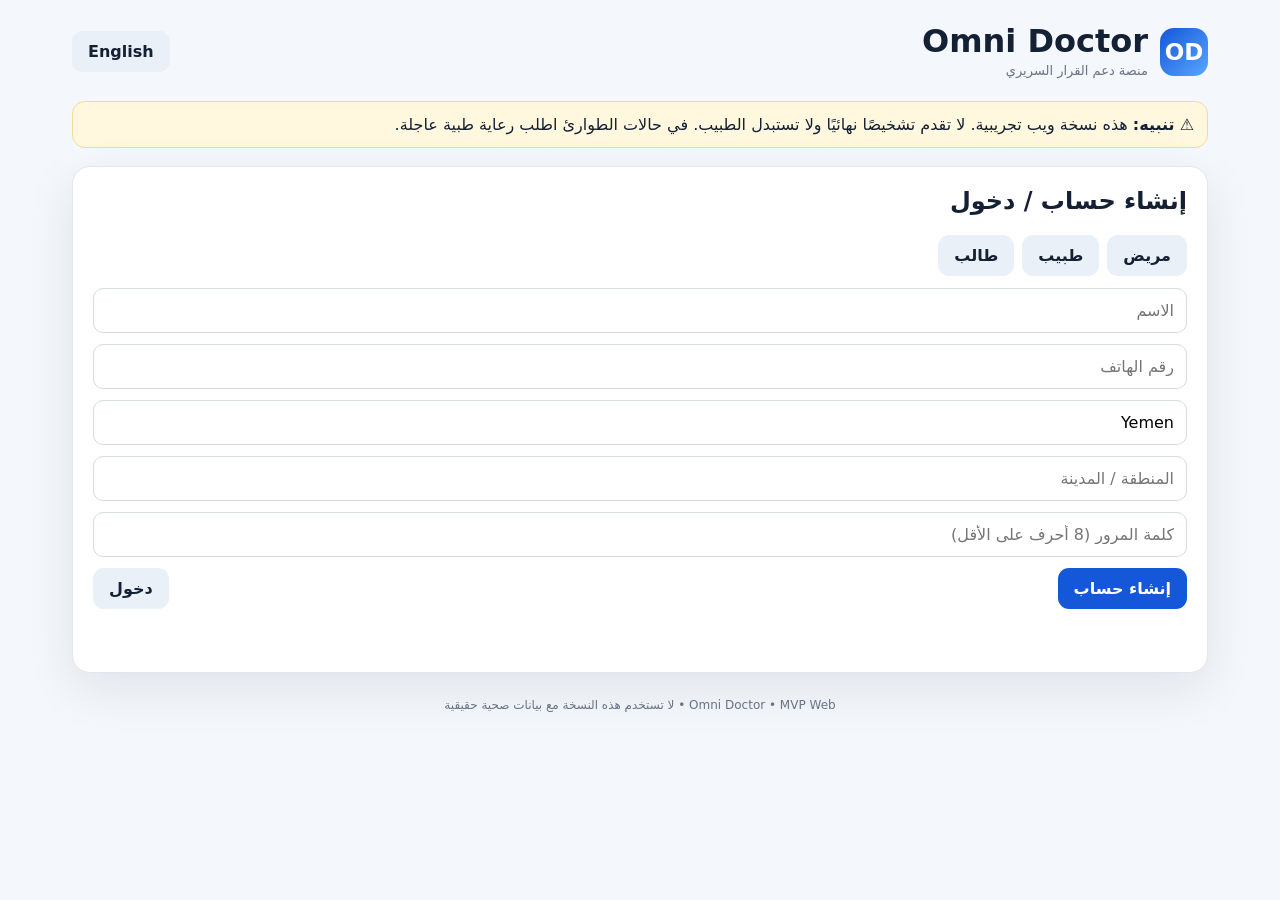
<file: index.html>
<!doctype html>
<html lang="ar" dir="rtl">
<head>
<meta charset="utf-8">
<meta name="viewport" content="width=device-width,initial-scale=1">
<meta name="description" content="Omni Doctor - منصة دعم القرار السريري بالذكاء الاصطناعي">
<title>Omni Doctor</title>
<style>
:root{--bg:#f4f7fb;--card:#fff;--ink:#142033;--muted:#687386;--primary:#1457d9;--primary2:#0d3e9c;--danger:#b42318;--dangerbg:#fff0ee;--ok:#087443;--line:#e1e7ef;--shadow:0 16px 50px rgba(20,32,51,.09)}
*{box-sizing:border-box}body{margin:0;background:var(--bg);color:var(--ink);font-family:system-ui,-apple-system,"Segoe UI",Tahoma,Arial,sans-serif}
button,input,textarea,select{font:inherit}button{cursor:pointer}
.app{max-width:1180px;margin:auto;padding:22px}
header{display:flex;justify-content:space-between;align-items:center;gap:15px;margin-bottom:20px}
.brand{display:flex;align-items:center;gap:12px}.logo{width:48px;height:48px;border-radius:14px;background:linear-gradient(135deg,#1457d9,#58a6ff);display:grid;place-items:center;color:white;font-weight:900;font-size:23px}
h1,h2,h3{margin-top:0}.brand h1{margin:0}.brand p{margin:3px 0;color:var(--muted);font-size:13px}
.btn{border:0;border-radius:11px;padding:11px 16px;background:var(--primary);color:#fff;font-weight:700}.btn:hover{background:var(--primary2)}.btn.secondary{background:#eaf0f8;color:var(--ink)}.btn.danger{background:#a82b22}
.grid{display:grid;grid-template-columns:280px 1fr;gap:18px}.card{background:var(--card);border:1px solid var(--line);border-radius:18px;box-shadow:var(--shadow);padding:20px}
.sidebar button{width:100%;text-align:start;margin:5px 0;background:#f6f8fb;color:var(--ink)}
.sidebar button.active{background:#e9f0ff;color:#0d3e9c}
.notice{background:#fff8df;border:1px solid #f0dc93;border-radius:13px;padding:13px;margin-bottom:18px}
.form{display:grid;gap:11px}.form input,.form textarea,.form select{width:100%;border:1px solid #d5dce7;border-radius:10px;padding:12px;background:#fff}.form textarea{min-height:150px;resize:vertical}
.row{display:flex;gap:10px;align-items:center;justify-content:space-between;flex-wrap:wrap}.chips{display:flex;gap:8px;flex-wrap:wrap}.chip{padding:7px 10px;background:#edf2f8;border-radius:999px;font-size:13px}
.result{border-right:4px solid var(--primary);margin-top:16px}.dangerbox{background:var(--dangerbg);border:1px solid #f1b7b0;color:var(--danger);border-radius:12px;padding:13px}.success{background:#eaf8f0;color:var(--ok);padding:12px;border-radius:11px}
.muted{color:var(--muted)}.hidden{display:none}.small{font-size:12px}.doctor{display:flex;gap:13px;padding:13px;border:1px solid var(--line);border-radius:12px;margin:9px 0}.avatar{width:44px;height:44px;border-radius:50%;background:#e9f0ff;display:grid;place-items:center;color:#1457d9;font-weight:800}
footer{text-align:center;color:var(--muted);padding:25px;font-size:12px}
@media(max-width:800px){.grid{grid-template-columns:1fr}.sidebar{order:2}header{align-items:flex-start}.app{padding:12px}}
</style>
</head>
<body>
<div class="app">
<header>
<div class="brand"><div class="logo">OD</div><div><h1>Omni Doctor</h1><p id="tagline">منصة دعم القرار السريري</p></div></div>
<div><button class="btn secondary" id="langBtn">English</button> <button class="btn" id="logoutBtn" style="display:none">خروج</button></div>
</header>

<div class="notice">⚠️ <b id="safety">تنبيه:</b> هذه نسخة ويب تجريبية. لا تقدم تشخيصًا نهائيًا ولا تستبدل الطبيب. في حالات الطوارئ اطلب رعاية طبية عاجلة.</div>

<section id="auth" class="card">
<h2 id="authTitle">إنشاء حساب / دخول</h2>
<div class="chips" style="margin-bottom:12px">
<button class="btn secondary role active" data-role="patient">مريض</button>
<button class="btn secondary role" data-role="physician">طبيب</button>
<button class="btn secondary role" data-role="student">طالب</button>
</div>
<div class="form">
<input id="name" placeholder="الاسم">
<input id="phone" placeholder="رقم الهاتف">
<input id="country" placeholder="الدولة" value="Yemen">
<input id="region" placeholder="المنطقة / المدينة">
<input id="password" type="password" placeholder="كلمة المرور (8 أحرف على الأقل)">
<div class="row"><button class="btn" id="register">إنشاء حساب</button><button class="btn secondary" id="login">دخول</button></div>
<p id="authMsg" class="muted"></p>
</div>
</section>

<section id="dashboard" class="hidden">
<div class="grid">
<aside class="card sidebar">
<h3 id="menuTitle">لوحة التحكم</h3>
<button class="btn active nav" data-page="home">🏠 الرئيسية</button>
<button class="btn nav" data-page="clinical">🩺 التقييم السريري</button>
<button class="btn nav" data-page="doctors">👨‍⚕️ الأطباء</button>
<button class="btn nav" data-page="education">🎓 التعليم الطبي</button>
<button class="btn nav" data-page="cases">📋 حالاتي</button>
</aside>

<main>
<section id="home" class="card page">
<h2 id="welcome">مرحبًا بك في Omni Doctor</h2>
<p class="muted">اختر الخدمة التي تريد استخدامها.</p>
<div class="chips"><span class="chip">عربي / English</span><span class="chip">صوت مستقبلاً</span><span class="chip">Evidence-based</span><span class="chip">Clinical Safety</span></div>
</section>

<section id="clinical" class="card page hidden">
<h2>🩺 التقييم السريري</h2>
<p class="muted">أدخل الأعراض وسيساعدك النظام على تنظيم المعلومات وعرض احتمالات عامة وعلامات الخطر.</p>
<div class="form">
<textarea id="symptoms" placeholder="مثال: لدي صداع منذ يومين مع غثيان..."></textarea>
<div class="row">
<input id="duration" placeholder="المدة">
<select id="severity"><option value="">شدة الأعراض</option><option>خفيفة</option><option>متوسطة</option><option>شديدة</option></select>
</div>
<button class="btn" id="analyze">تحليل الحالة</button>
</div>
<div id="clinicalResult"></div>
</section>

<section id="doctors" class="card page hidden">
<h2>👨‍⚕️ دليل الأطباء</h2>
<p class="muted">هذه بيانات تجريبية. في النسخة الإنتاجية سيتم الاعتماد على التحقق من الترخيص والمصادر الرسمية.</p>
<div class="doctor"><div class="avatar">د</div><div><b>طبيب تجريبي</b><div class="muted">طب باطني • اليمن • تحقق مطلوب</div></div></div>
<div class="doctor"><div class="avatar">د</div><div><b>Physician Demo</b><div class="muted">Internal Medicine • USA • Verification required</div></div></div>
</section>

<section id="education" class="card page hidden">
<h2>🎓 التعليم الطبي</h2>
<p>وضع تعليمي منفصل للطلاب. الحالات هنا محاكاة وليست ملفات مرضى حقيقية.</p>
<div class="success">يمكن في V3.1 إضافة حالات سريرية تعليمية، أسئلة متدرجة، ومراجع معتمدة.</div>
</section>

<section id="cases" class="card page hidden">
<h2>📋 حالاتي</h2>
<div id="caseList" class="muted">لا توجد حالات محفوظة في هذه النسخة.</div>
</section>
</main>
</div>
</section>
<footer>Omni Doctor • MVP Web • لا تستخدم هذه النسخة مع بيانات صحية حقيقية</footer>
</div>

<script>
const $=id=>document.getElementById(id);
let state=JSON.parse(localStorage.getItem("omni_user")||"null");
let role="patient", lang="ar";

const dictionaries={
 ar:{tagline:"منصة دعم القرار السريري",safety:"تنبيه:",logout:"خروج",auth:"إنشاء حساب / دخول",name:"الاسم",phone:"رقم الهاتف",country:"الدولة",region:"المنطقة / المدينة",password:"كلمة المرور (8 أحرف على الأقل)",register:"إنشاء حساب",login:"دخول"},
 en:{tagline:"Clinical Decision Support Platform",safety:"Notice:",logout:"Logout",auth:"Register / Login",name:"Name",phone:"Phone",country:"Country",region:"Region / City",password:"Password (8+ characters)",register:"Register",login:"Login"}
};

function applyLang(){
 const d=dictionaries[lang];
 $("tagline").textContent=d.tagline;$("safety").textContent=d.safety;$("logoutBtn").textContent=d.logout;
 $("authTitle").textContent=d.auth;$("name").placeholder=d.name;$("phone").placeholder=d.phone;$("country").placeholder=d.country;$("region").placeholder=d.region;$("password").placeholder=d.password;
 $("register").textContent=d.register;$("login").textContent=d.login;$("langBtn").textContent=lang==="ar"?"English":"العربية";
 document.documentElement.lang=lang;document.documentElement.dir=lang==="ar"?"rtl":"ltr";
}
applyLang();

document.querySelectorAll(".role").forEach(b=>b.onclick=()=>{document.querySelectorAll(".role").forEach(x=>x.classList.remove("active"));b.classList.add("active");role=b.dataset.role});

$("langBtn").onclick=()=>{lang=lang==="ar"?"en":"ar";applyLang()};

function enter(){
 $("auth").classList.add("hidden");$("dashboard").classList.remove("hidden");$("logoutBtn").style.display="inline-block";
 $("welcome").textContent=(lang==="ar"?"مرحبًا ":"Welcome ")+(state?.name||"");
}
if(state) enter();

$("register").onclick=()=>{
 const name=$("name").value.trim(),phone=$("phone").value.trim(),password=$("password").value;
 if(name.length<2||phone.length<5||password.length<8){$("authMsg").textContent=lang==="ar"?"أكمل البيانات وتأكد أن كلمة المرور 8 أحرف على الأقل.":"Complete the fields and use an 8+ character password.";return}
 state={name,phone,country:$("country").value,region:$("region").value,role,createdAt:new Date().toISOString()};
 localStorage.setItem("omni_user",JSON.stringify(state));
 $("authMsg").textContent=lang==="ar"?"تم إنشاء الحساب محليًا في المتصفح.":"Account created locally in this browser.";
 enter();
};

$("login").onclick=()=>{
 const saved=JSON.parse(localStorage.getItem("omni_user")||"null");
 if(!saved||saved.phone!==$("phone").value){$("authMsg").textContent=lang==="ar"?"لا يوجد حساب تجريبي بهذا الرقم. أنشئ حسابًا أولاً.":"No demo account found for this phone. Register first.";return}
 state=saved;enter();
};

$("logoutBtn").onclick=()=>{localStorage.removeItem("omni_user");state=null;location.reload()};

document.querySelectorAll(".nav").forEach(b=>b.onclick=()=>{
 document.querySelectorAll(".nav").forEach(x=>x.classList.remove("active"));b.classList.add("active");
 document.querySelectorAll(".page").forEach(x=>x.classList.add("hidden"));$(b.dataset.page).classList.remove("hidden");
});

const redFlags=[
 ["chest pain","ألم صدر"],["ألم صدر","ألم صدر"],["difficulty breathing","صعوبة التنفس"],["صعوبة التنفس","صعوبة التنفس"],
 ["shortness of breath","ضيق التنفس"],["ضيق التنفس","ضيق التنفس"],["fainting","إغماء"],["إغماء","إغماء"],
 ["severe bleeding","نزيف شديد"],["نزيف شديد","نزيف شديد"],["stroke","أعراض قد تشير إلى سكتة"],["سكتة","أعراض قد تشير إلى سكتة"],
 ["suicidal","أفكار انتحارية"],["انتحار","أفكار انتحارية"]
];

$("analyze").onclick=()=>{
 const s=$("symptoms").value.trim().toLowerCase();
 if(!s){$("clinicalResult").innerHTML='<div class="dangerbox">اكتب الأعراض أولاً.</div>';return}
 const flags=[...new Set(redFlags.filter(x=>s.includes(x[0])).map(x=>x[1]))];
 let conditions=[];
 if(s.includes("صداع")||s.includes("headache")) conditions=["صداع توتري","صداع نصفي","أسباب أخرى للصداع"];
 if(s.includes("سعال")||s.includes("كحة")||s.includes("cough")) conditions=["عدوى تنفسية علوية","تفاقم الربو","أسباب تنفسية أخرى"];
 if(s.includes("بطن")||s.includes("مغص")||s.includes("abdominal")) conditions=["أسباب هضمية","أسباب بولية","أسباب أخرى لألم البطن"];
 if(!conditions.length) conditions=["المعلومات غير كافية لبناء قائمة احتمالات مركزة"];
 const emergency=flags.length>0;
 $("clinicalResult").innerHTML=`
 <div class="result">
 ${emergency?'<div class="dangerbox"><b>🚨 علامة خطر محتملة:</b> يلزم طلب تقييم طبي عاجل. لا يمكن للنظام تحديد سبب الحالة.</div>':''}
 <h3>الاحتمالات العامة</h3><ul>${conditions.map(x=>`<li>${x}</li>`).join("")}</ul>
 <h3>معلومات يفضل جمعها</h3><ul><li>الأدوية الحالية</li><li>الحساسيات</li><li>التاريخ المرضي</li><li>العلامات الحيوية عند توفرها</li></ul>
 <h3>الخطوة التالية</h3><p>${emergency?"اطلب رعاية طبية عاجلة.":"استكمال التاريخ المرضي ومراجعة طبيب عند الحاجة."}</p>
 <h3>مصدر منهجي</h3><p><a target="_blank" href="https://www.who.int/publications/i/item/9789240029200">WHO — Ethics and Governance of AI for Health</a></p>
 <small class="muted">هذه ليست نتيجة تشخيص نهائية ولا وصفة علاجية.</small>
 </div>`;
 const cases=JSON.parse(localStorage.getItem("omni_cases")||"[]");
 cases.unshift({date:new Date().toLocaleString(),symptoms:$("symptoms").value,result:conditions,flags});
 localStorage.setItem("omni_cases",JSON.stringify(cases.slice(0,30)));
 renderCases();
};

function renderCases(){
 const cases=JSON.parse(localStorage.getItem("omni_cases")||"[]");
 $("caseList").innerHTML=cases.length?cases.map(c=>`<div class="doctor"><div class="avatar">🩺</div><div><b>${c.date}</b><div>${c.symptoms}</div><div class="muted">${c.result.join(" • ")}</div></div></div>`).join(""):"لا توجد حالات محفوظة في هذه النسخة.";
}
renderCases();
</script>
</body>
</html>
</file>
